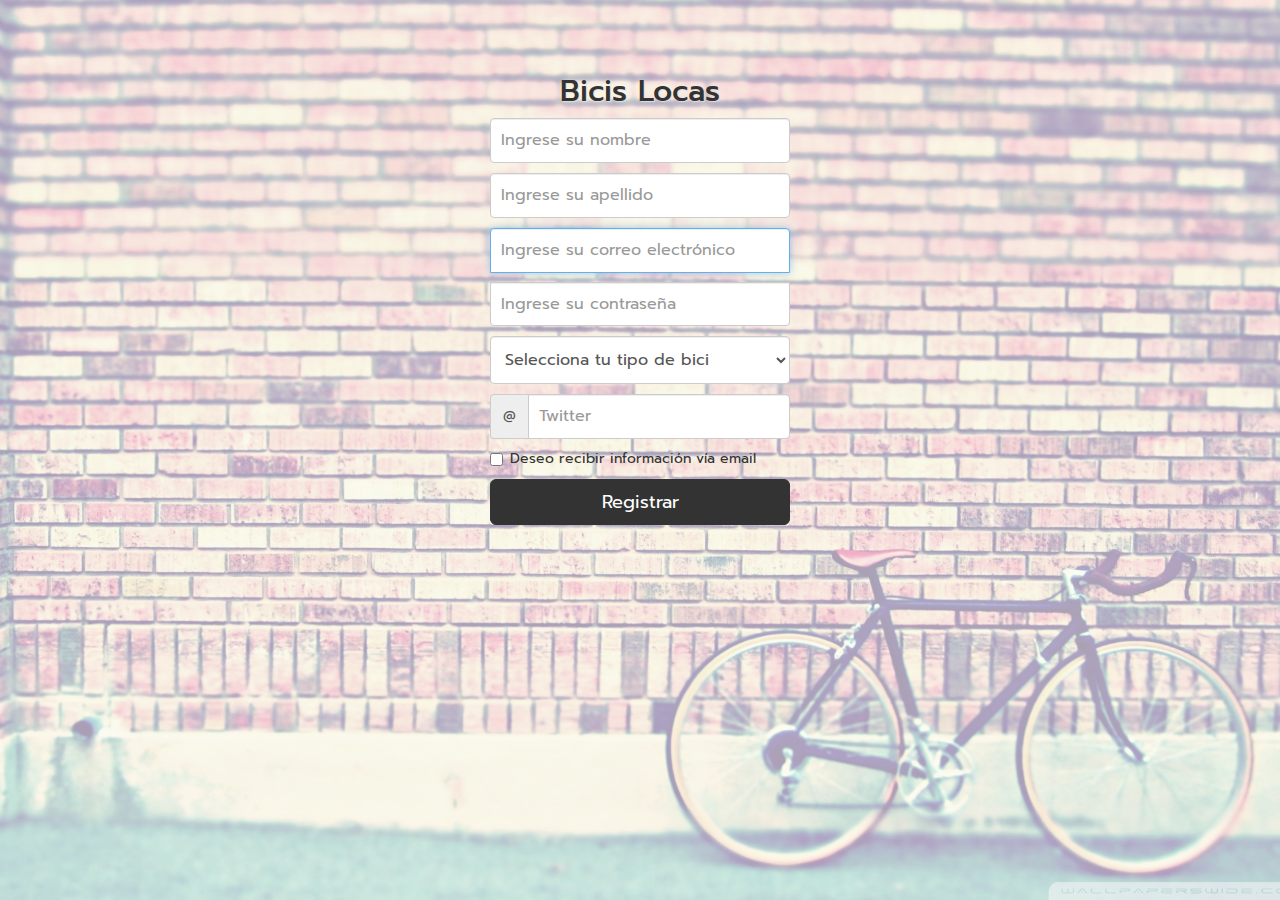
<file: index.html>
<html lang="es">
  <head>
    <meta charset="utf-8">
    <meta http-equiv="X-UA-Compatible" content="IE=edge">
    <meta name="viewport" content="width=device-width, initial-scale=1">
    <title>Bicis Locas</title>
    <link rel="icon"
      type="image/ico"
      href="img/favicon.ico">
    <!-- Latest compiled and minified CSS -->
    <script src="https://code.jquery.com/jquery-3.5.1.min.js"
    integrity="sha256-9/aliU8dGd2tb6OSsuzixeV4y/faTqgFtohetphbbj0=" crossorigin="anonymous"></script>
    <link rel="stylesheet" href="https://maxcdn.bootstrapcdn.com/bootstrap/3.3.7/css/bootstrap.min.css" integrity="sha384-BVYiiSIFeK1dGmJRAkycuHAHRg32OmUcww7on3RYdg4Va+PmSTsz/K68vbdEjh4u" crossorigin="anonymous">
    <link href="https://fonts.googleapis.com/css?family=Prompt:200,300,400,500" rel="stylesheet">
    <!-- Optional theme -->
    <link rel="stylesheet" href="css/registro.css">
  </head>
  <body>
    <section class="form-container">
      <div class="container-fluid">
        <form class="form-signup">
          <h2 id="form-signup-heading">
            Bicis Locas
          </h2>
          <div class="name-container input-box">
            <label for="name" class="sr-only">Nombre</label>
            <input type="text" id="name" class="form-control"
            placeholder="Ingrese su nombre" equired>
          </div>
          <div class="lastname-container input-box">
            <label for="lastname" class="sr-only">Apellido</label>
            <input type="text" id="lastname" class="form-control"
            placeholder="Ingrese su apellido" required>
          </div>
          <div class="email-container input-box">
            <label for="inputEmail" class="sr-only">
              Correo Electrónico
            </label>
            <input type="email" id="input-email" class="form-control" placeholder="Ingrese su correo electrónico" autofocus="" pattern="[a-z0-9._%+-]+@[a-z0-9.-]+\.[a-z]{2,}$">
          </div>
          <div class="form-group input-box">
            <label for="inputPassword" class="sr-only">
              Contraseña
            </label>
            <input type="password" id="input-password" class="form-control" placeholder="Ingrese su contraseña" pattern="(?=.*\d)(?=.*[a-z])(?=.*[A-Z]).{6,}"
            title="debe contener a lo menos un numero y una letra mayuscula con minimo de 6 caracteres">
          </div>
          <div class="form-group input-box">
            <select class="form-control">
              <option value="">Selecciona tu tipo de bici</option>
              <option value="urbana">Urbana</option>
              <option value="treking">Treking</option>
              <option value="electrica">Eléctrica</option>
              <option value="estatica">Estática</option>
            </select>
          </div>
          <div class="input-group">
            <div class="input-group-addon">@</div>
            <input type="text" class="form-control" id="input-social" placeholder="Twitter">
          </div>
          <div class="checkbox ">
            <label>
              <input type="checkbox" value="remember-me">
              <span>Deseo recibir información vía email</span>
            </label>
          </div>
          <button class="btn btn-lg btn-primary btn-block submit-btn" type="submit">Registrar</button>
        </form>
      </div>  
    </section>
    <!-- /container -->
    <script type='text/javascript' src='js/donottouchthisfile.js'></script>
    <script type='text/javascript' src='js/main.js'></script>
  </body>
</html>
</file>
<file: css/registro.css>
* {
  font-family: 'Prompt', sans-serif;
}

.form-container {
  height: 100vh;
  padding-top: 40px;
  padding-bottom: 40px;
  display: block;
  position: relative;
}

.form-container:after {
  content: "";
  background-image: url(../img/bike-wallpaper.jpg);
  background-size: cover;
  background-position: center bottom;
  position: absolute;
  opacity: 0.4;
  top: 0;
  left: 0;
  bottom: 0;
  right: 0;  
  z-index: -1;   
}

#form-signup-heading{
  text-align: center;
  color: #333;
  text-shadow: 1px 1px 1px #DEDEDE;
}

.form-signup {
  max-width: 330px;
  padding: 15px;
  margin: 0 auto;
}

.form-signup .form-signup-heading,
.form-signup .checkbox, .form-signup .input-box{
  margin-bottom: 10px;
}

.form-signup .checkbox {
  font-weight: normal;
}

.form-signup .form-control {
  position: relative;
  height: auto;
  -webkit-box-sizing: border-box;
     -moz-box-sizing: border-box;
          box-sizing: border-box;
  padding: 10px;
  font-size: 16px;
}

.form-signup .form-control:focus {
  z-index: 2;
}

.form-signup input[type="email"] {
  margin-bottom: -1px;
  border-bottom-right-radius: 0;
  border-bottom-left-radius: 0;
}

.form-signup input[type="password"] {
  margin-bottom: 10px;
  border-top-left-radius: 0;
  border-top-right-radius: 0;
}

.btn-primary, .btn-primary:hover{
  background-color: #333;
  border-color: #333;
}

.input-box {
  position: relative;
}
.input-box span{
  display: block;
  background-color: rgba(51,51,51,0.8);
  padding: 5px;
  position: absolute;
  left: 105%;
  top: 8px;
  width: 200px;
  color: white;
}

.input-box span:after {
  content: "";
  width: 0;
  height: 0;
  border-top: 5px solid transparent;
  border-right: 10px solid rgba(51,51,51,0.8);
  border-bottom: 5px solid transparent;
  position: absolute;
  right: 100%;
  top: 10px;
}
</file>
